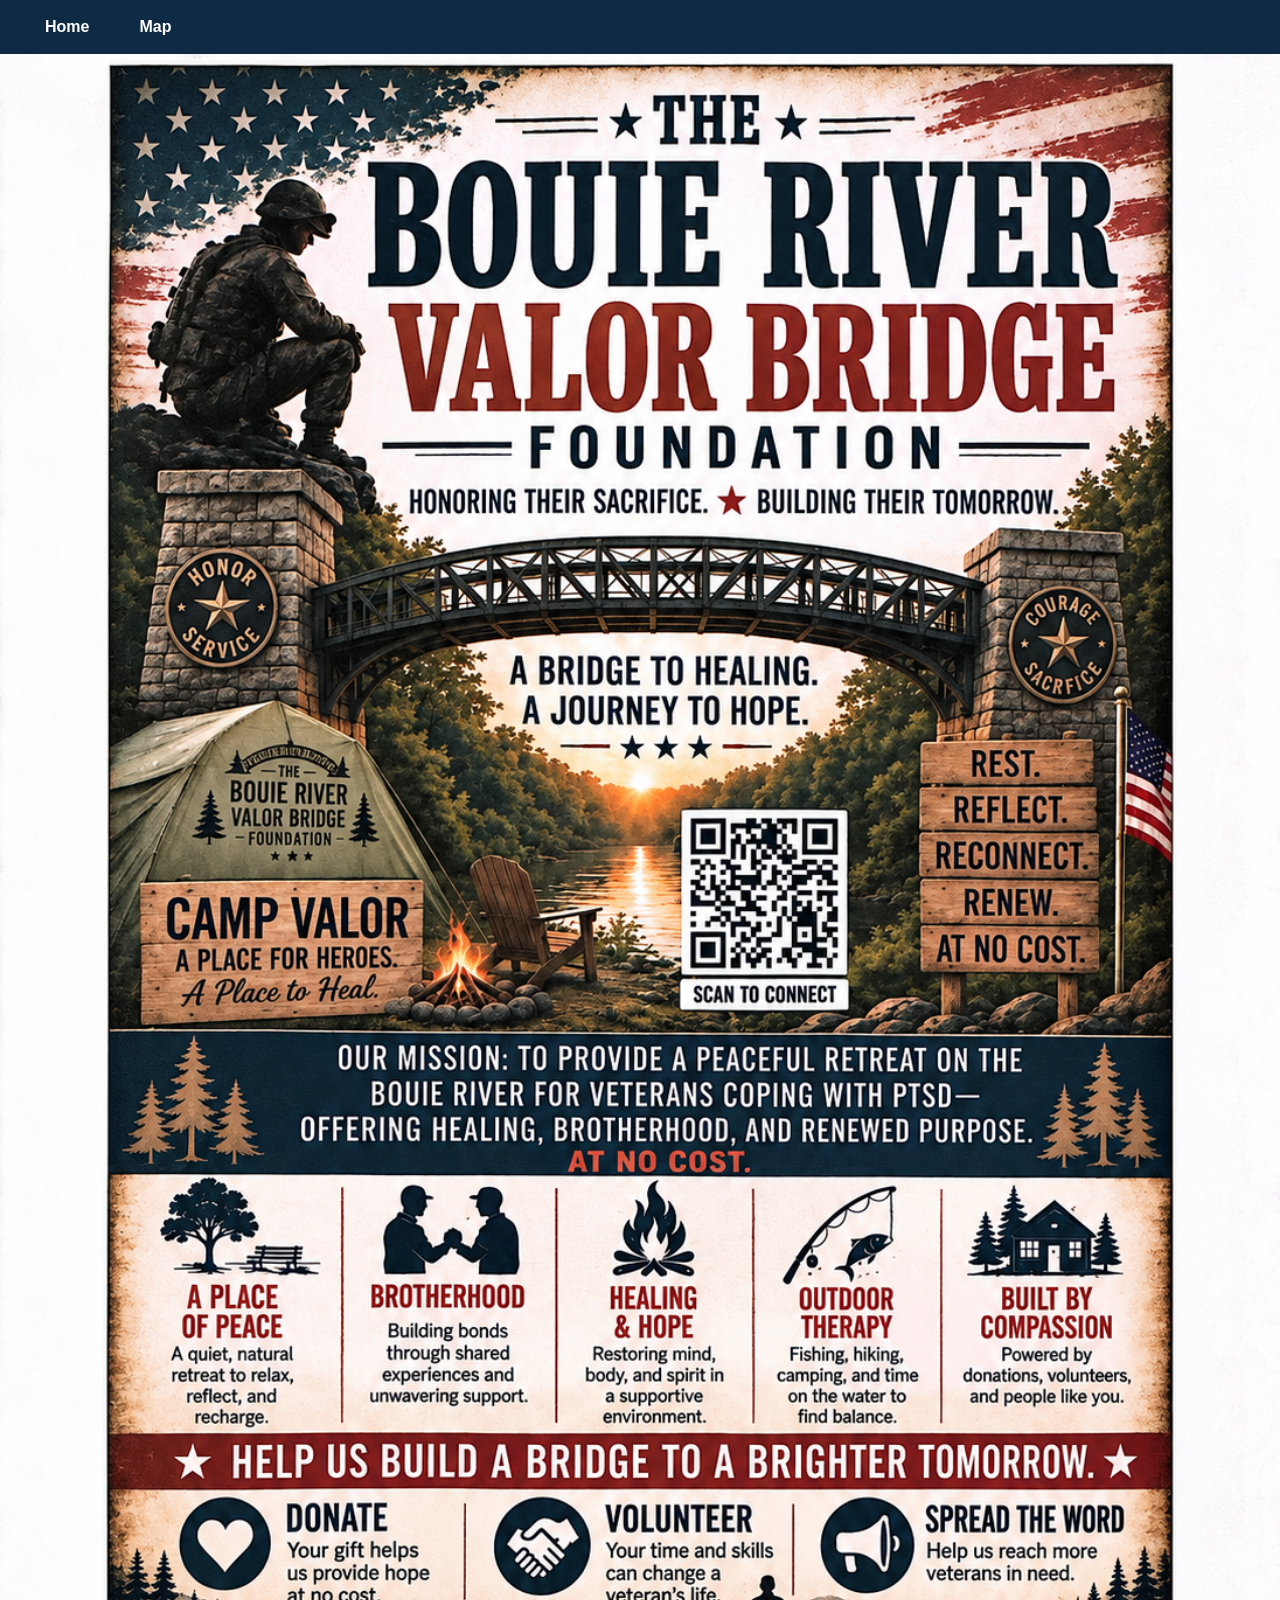
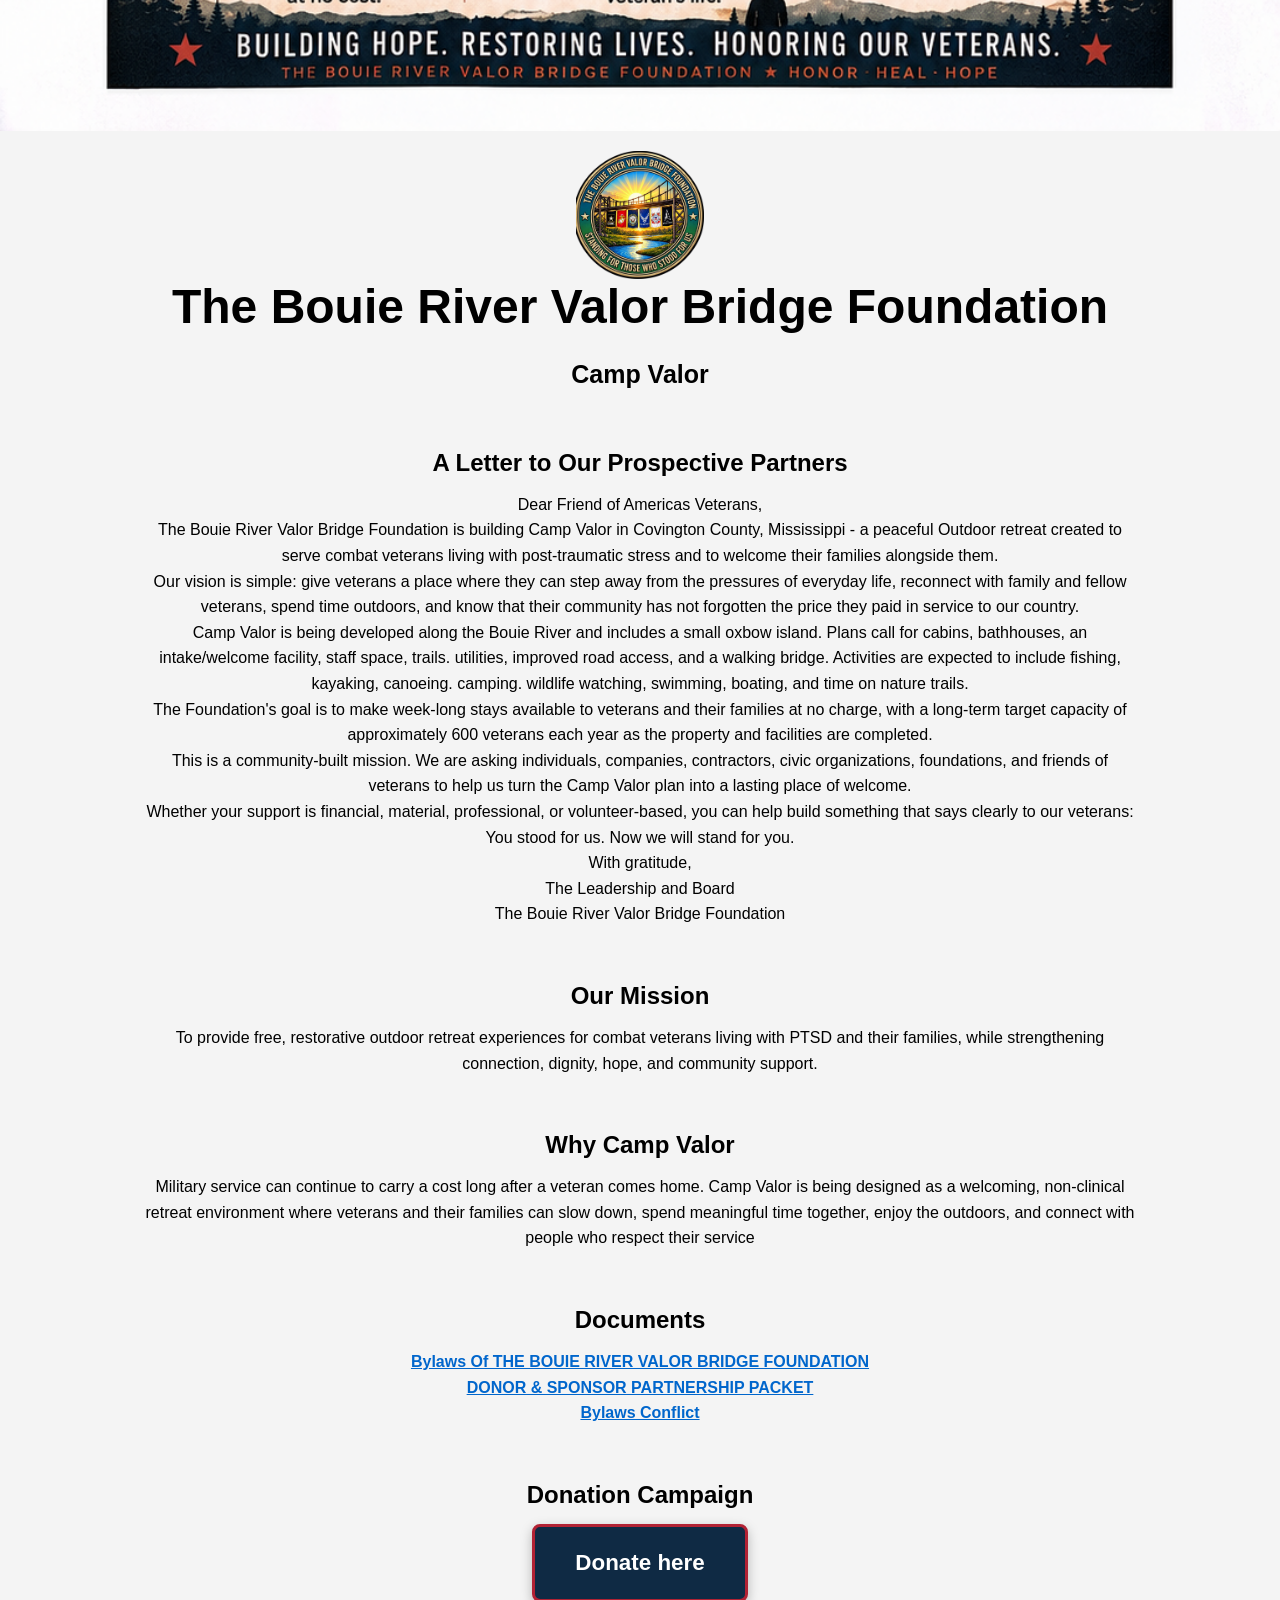
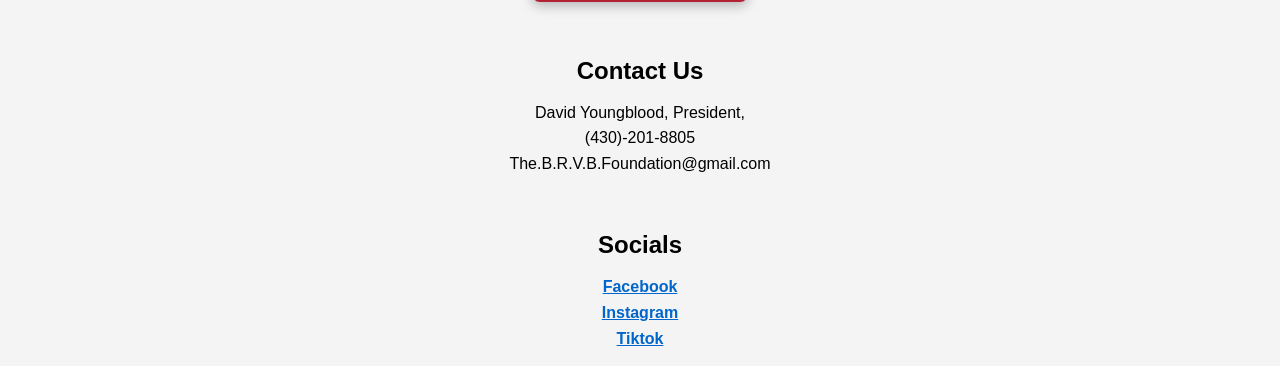
<file: index.html>
<!DOCTYPE html>
<html lang="en">
<head>
    <meta charset="UTF-8">
    <meta name="viewport" content="width=device-width, initial-scale=1.0">
    <title>Organization Website</title>

    <style>

        /* Reset browser defaults */
        * {
            margin: 0;
            padding: 0;
            box-sizing: border-box;
        }

        body {
            font-family: Arial, Helvetica, sans-serif;
            background-color: #f4f4f4;
            color: black;
        }

        /* Top image */
        .hero-image {
            width: 100%;
            height: auto;
            display: block;
        }

        .badge-image {
            width: 10%;
            height: auto;
            display: block;
            margin-left: auto;
            margin-right: auto;
            padding-top: 20px;
        }

        /* Main content area */
        .content {
           /* width: 10%;*/
            width: 80%;
            max-width: 1000px;
            margin: 0 auto;

            display: flex;
            flex-direction: column;
            align-items: center;  /* horizontal centering */
            text-align: center;
        }

        h1 {
            font-size: 3rem;
            margin-bottom: 20px;
        }

        h2 {
            margin-top: 40px;
            margin-bottom: 15px;
            
        }

        p {
            line-height: 1.6;
            margin-bottom: 15px;
        }
        .camp-valor{
            font-size: 25px;
            font-weight: bold;
        }


        .document-links a, .document-links a:visited{
            color: #0066cc;
            text-decoration: underline;
            font-weight: bold;
        }
        .document-links a:hover {
            color: #610099;
            text-decoration: underline;
        }
        .document-links a:active {
            color: #0066cc;
        }


        .social-links a, .social-links a:visited{
            color: #0066cc;
            text-decoration: underline;
            font-weight: bold;
        }
        .social-links a:hover {
            color: #610099;
            text-decoration: underline;
        }
        .social-links a:active {
            color: #0066cc;
        }




        .donate_here a {
    display: inline-block;
    background-color: #0f2a44;
    color: white;
    text-decoration: none;
    padding: 18px 40px;
    font-size: 1.4rem;
    font-weight: bold;
    border-radius: 8px;
    border: 3px solid #b22234;
    box-shadow: 0 4px 12px rgba(0,0,0,0.25);
    transition: all 0.3s ease;
}

.donate_here a:hover {
    background-color: #b22234;
    transform: translateY(-3px);
    box-shadow: 0 8px 18px rgba(0,0,0,0.35);
}
















        
                /* Navigation Bar */
        .navbar {
            width: 100%;
            background-color: #0f2a44; /* dark blue */
            display: flex;
            align-items: center;
            padding: 0 20px;
            position: sticky;
            top: 0;
            z-index: 1000;
        }

        .navbar a {
            color: white;
            text-decoration: none;
            padding: 18px 25px;
            display: block;
            font-weight: bold;
        }

        .navbar a:hover {
            background-color: #1d4d7a;
        }




    </style>
</head>
<body>

<!-- Navigation Bar -->
<nav class="navbar">
    <a href="index.html">Home</a>
    <a href="map.html">Map</a>

    <!-- Add more buttons later -->
    <!--
    <a href="about.html">About</a>
    <a href="events.html">Events</a>
    <a href="contact.html">Contact</a>
    -->
</nav>


    <!-- Main image -->
    <img src="images/Mission.png" alt="Organization Mission" class="hero-image">


    <div class = "badge">
        <img src="images/Badge.png" alt="Organization badge" class="badge-image">

    </div>
    <!-- Website content -->



    <div class="content">

        <h1>The Bouie River Valor Bridge Foundation</h1>

        <p class = "camp-valor"> Camp Valor</p>

        <h2>A Letter to Our Prospective Partners</h2>
        <p>
            Dear Friend of Americas Veterans, <br>

            The Bouie River Valor Bridge Foundation is building Camp Valor in Covington County, Mississippi - a
            peaceful Outdoor retreat created to serve combat veterans living with post-traumatic stress and to
            welcome their families alongside them.<br>

            Our vision is simple: give veterans a place where they can step away from the pressures of everyday
            life, reconnect with family and fellow veterans, spend time outdoors, and know that their
            community has not forgotten the price they paid in service to our country.<br>

            Camp Valor is being developed along the Bouie River and includes a small oxbow island. Plans call
            for cabins, bathhouses, an intake/welcome facility, staff space, trails. utilities, improved road access,
            and a walking bridge. Activities are expected to include fishing, kayaking, canoeing. camping.
            wildlife watching, swimming, boating, and time on nature trails.<br>

            The Foundation's goal is to make week-long stays available to veterans and their families at no
            charge, with a long-term target capacity of approximately 600 veterans each year as the property
            and facilities are completed.<br>

            This is a community-built mission. We are asking individuals, companies, contractors, civic
            organizations, foundations, and friends of veterans to help us turn the Camp Valor plan into a
            lasting place of welcome.<br>

            Whether your support is financial, material, professional, or volunteer-based, you can help build
            something that says clearly to our veterans: You stood for us. Now we will stand for you.<br>
            With gratitude,<br>
            The Leadership and Board<br>
            The Bouie River Valor Bridge Foundation
        </p>

        <h2>Our Mission</h2>
        <p>
            To provide free, restorative outdoor retreat experiences for combat
            veterans living with PTSD and their families, while strengthening
            connection, dignity, hope, and community support.
        </p>

        <h2>Why Camp Valor</h2>
        <p>
            Military service can continue to carry a cost long after a veteran comes home. Camp Valor is being
            designed as a welcoming, non-clinical retreat environment where veterans and their families can
            slow down, spend meaningful time together, enjoy the outdoors, and connect with people who
            respect their service
        </p>
        
        <h2>Documents</h2>
        <p class = "document-links">
            <a href = "documents/Bouie_River_Valor_Bridge_Foundation_Bylaws_261003_082819.pdf" target ="_blank">
            Bylaws Of THE BOUIE RIVER VALOR BRIDGE FOUNDATION

            </a><br>
            <a href = "documents/Bouie_River_Valor_Bridge_Foundation_Donor_Sponsor_Packet_Compact.pdf" target ="_blank">
            DONOR & SPONSOR PARTNERSHIP PACKET
            </a><br>
            <a href = "documents/Bouie_River_Valor_Bridge_Foundation_Final_Board_Bylaws_Conflict_Packet.pdf" target ="_blank">
            Bylaws Conflict
            </a><br>

        </p>

        <h2>Donation Campaign</h2>
        <p class = "donate_here">
            <a href = "https://givebutter.com/untitled-campaign-cpfziq" target ="_blank">
            Donate here
            </a><br>

        </p>


        <h2>Contact Us</h2>
        <p>
            David Youngblood, President,<br>
            (430)-201-8805<br>

            The.B.R.V.B.Foundation@gmail.com

        </p>

        <h2>Socials</h2>
        <p class ="social-links">
            <a href = "https://www.facebook.com/p/The-Bouie-River-Valor-Bridge-Foundation-61584154111324/" target ="_blank">
            Facebook
            </a><br>
            
            
            <a href = "https://www.instagram.com/valor_bridgefoundation?srtk=NHU5bzE4aml0Nnhv" target ="_blank">
            Instagram
            </a><br>
            
            <a href = "https://www.tiktok.com/@valor_bridgefoundation?_r=1&_t=ZT-9AlkY1Skm2Y" target ="_blank">
            Tiktok
            </a><br>

        </p>
        <!-- Add as many sections as you want below -->

    </div>

</body>
</html>
</file>
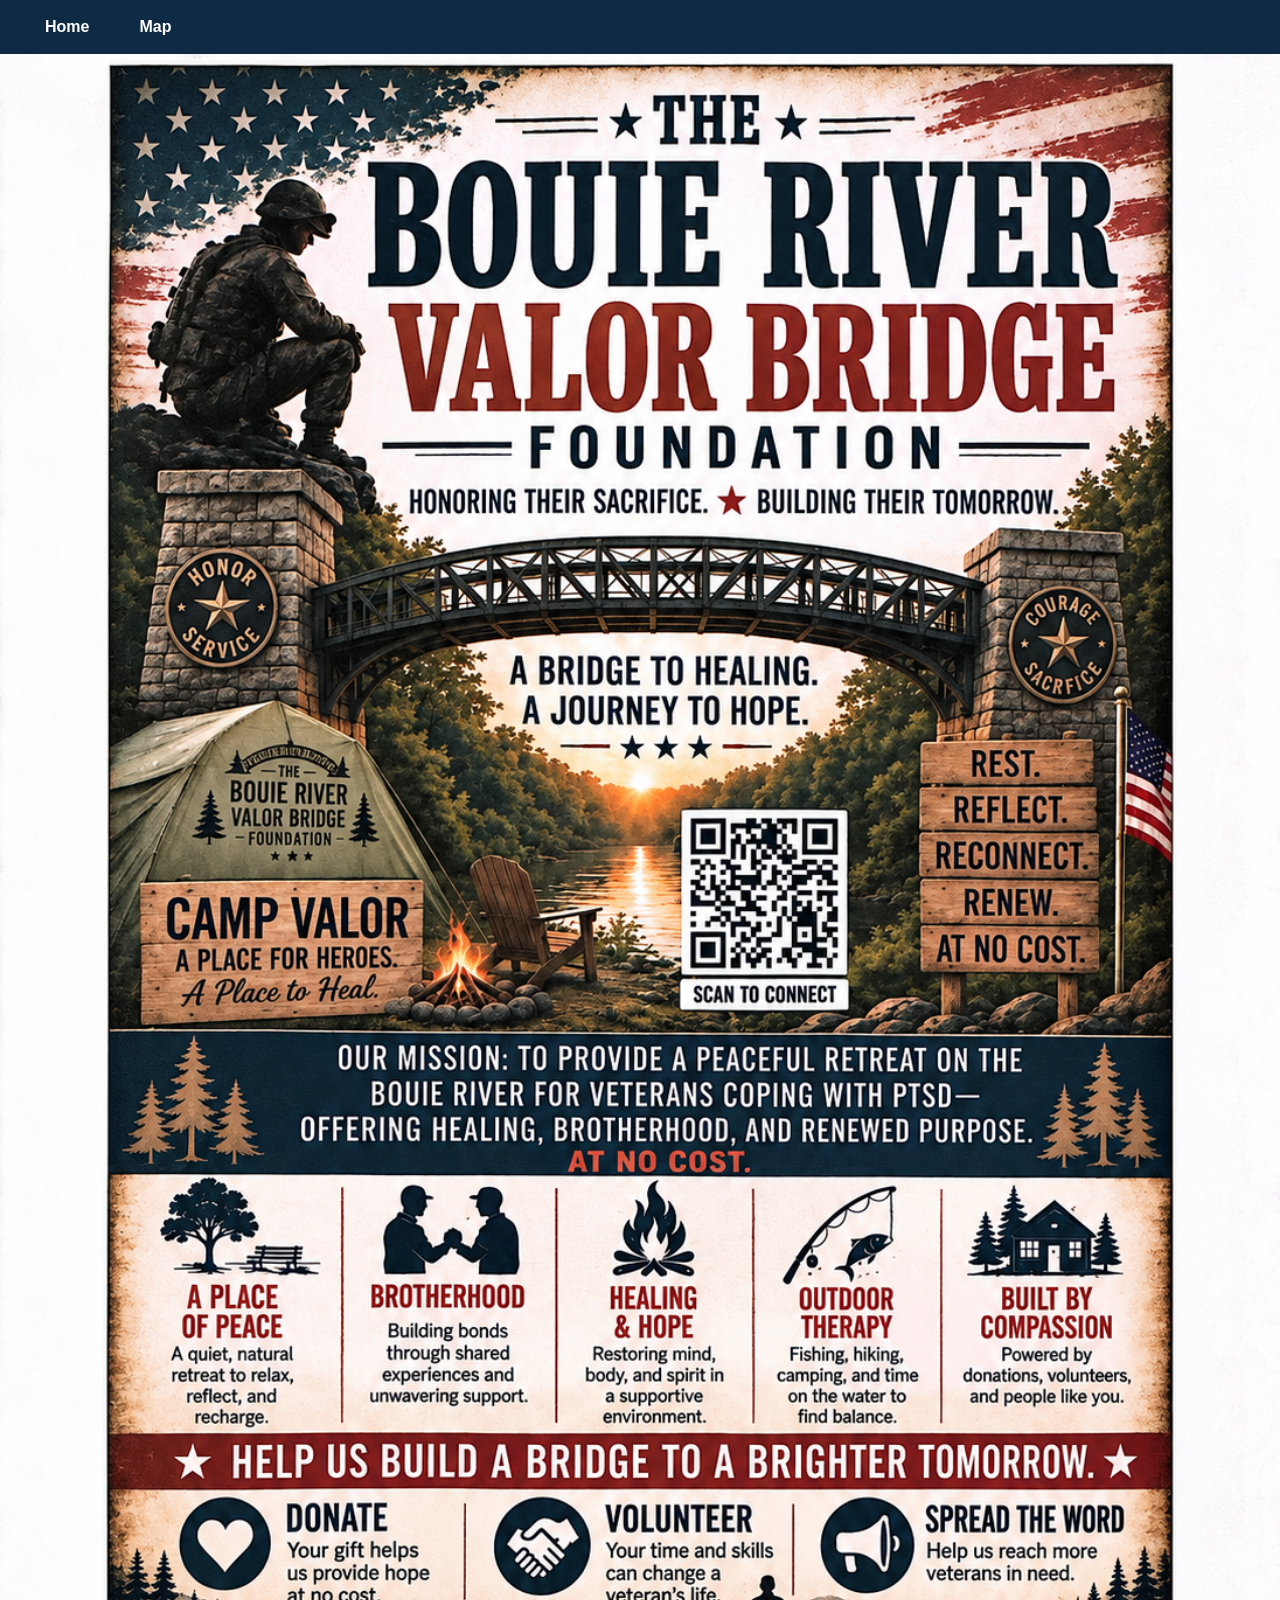
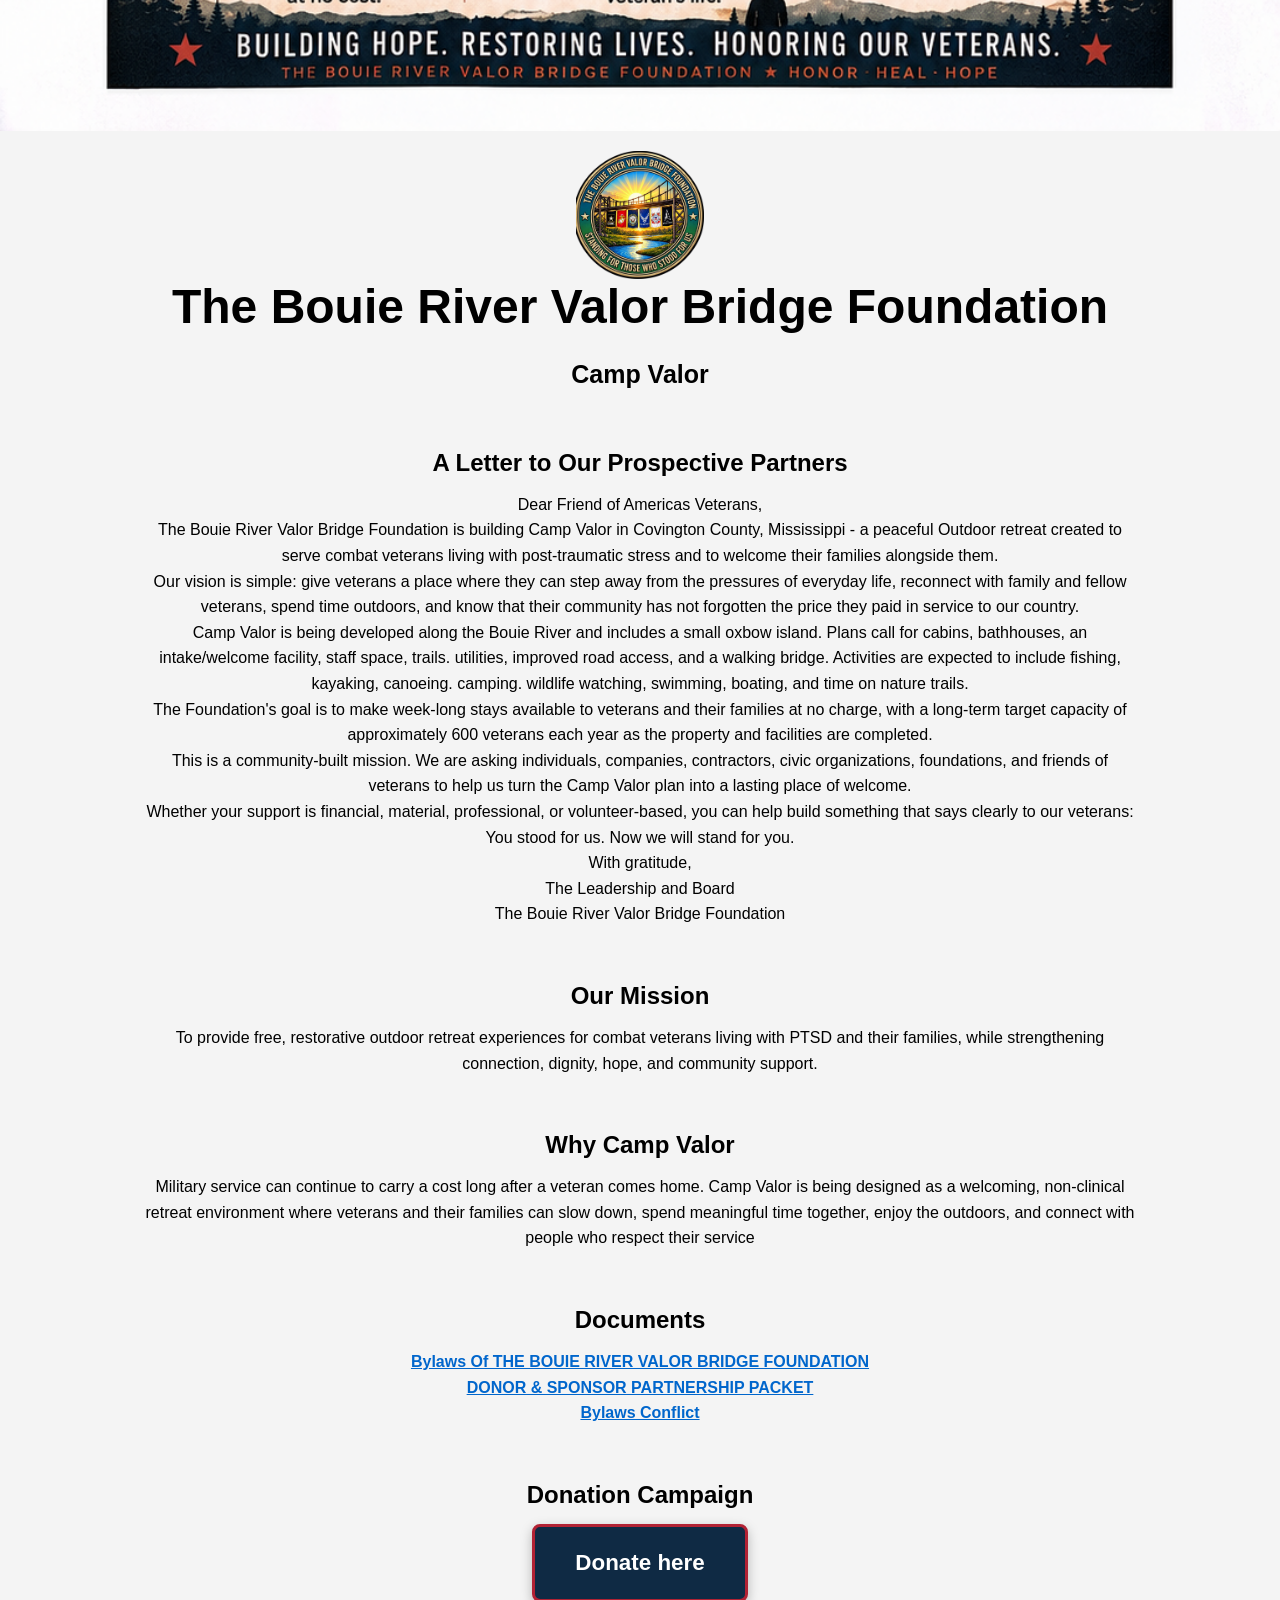
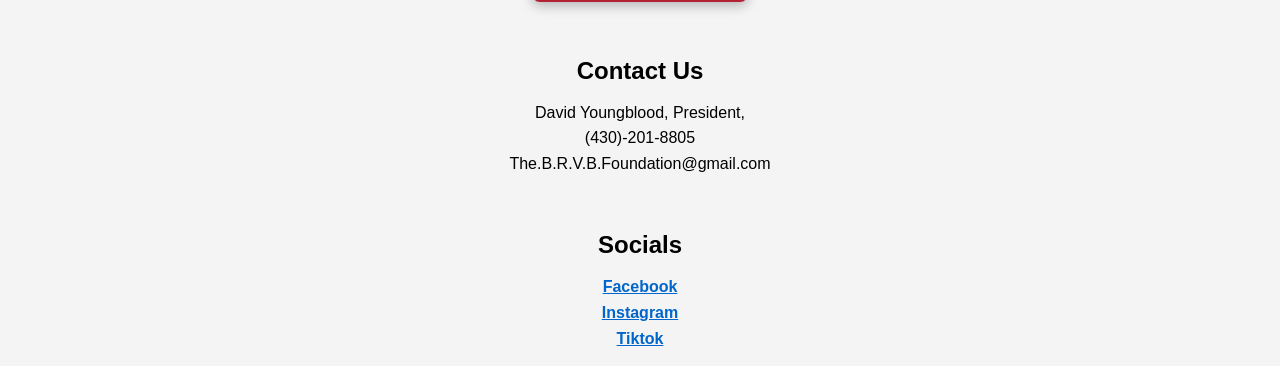
<file: Veterans.html>
<!DOCTYPE html>
<html lang="en">
<head>
    <meta charset="UTF-8">
    <meta name="viewport" content="width=device-width, initial-scale=1.0">
    <title>Organization Website</title>

    <style>

        /* Reset browser defaults */
        * {
            margin: 0;
            padding: 0;
            box-sizing: border-box;
        }

        body {
            font-family: Arial, Helvetica, sans-serif;
            background-color: #f4f4f4;
            color: black;
        }

        /* Top image */
        .hero-image {
            width: 100%;
            height: auto;
            display: block;
        }

        .badge-image {
            width: 10%;
            height: auto;
            display: block;
            margin-left: auto;
            margin-right: auto;
            padding-top: 20px;
        }

        /* Main content area */
        .content {
           /* width: 10%;*/
            width: 80%;
            max-width: 1000px;
            margin: 0 auto;

            display: flex;
            flex-direction: column;
            align-items: center;  /* horizontal centering */
            text-align: center;
        }

        h1 {
            font-size: 3rem;
            margin-bottom: 20px;
        }

        h2 {
            margin-top: 40px;
            margin-bottom: 15px;
            
        }

        p {
            line-height: 1.6;
            margin-bottom: 15px;
        }
        .camp-valor{
            font-size: 25px;
            font-weight: bold;
        }


        .document-links a, .document-links a:visited{
            color: #0066cc;
            text-decoration: underline;
            font-weight: bold;
        }
        .document-links a:hover {
            color: #610099;
            text-decoration: underline;
        }
        .document-links a:active {
            color: #0066cc;
        }


        .social-links a, .social-links a:visited{
            color: #0066cc;
            text-decoration: underline;
            font-weight: bold;
        }
        .social-links a:hover {
            color: #610099;
            text-decoration: underline;
        }
        .social-links a:active {
            color: #0066cc;
        }




        .donate_here a {
    display: inline-block;
    background-color: #0f2a44;
    color: white;
    text-decoration: none;
    padding: 18px 40px;
    font-size: 1.4rem;
    font-weight: bold;
    border-radius: 8px;
    border: 3px solid #b22234;
    box-shadow: 0 4px 12px rgba(0,0,0,0.25);
    transition: all 0.3s ease;
}

.donate_here a:hover {
    background-color: #b22234;
    transform: translateY(-3px);
    box-shadow: 0 8px 18px rgba(0,0,0,0.35);
}
















        
                /* Navigation Bar */
        .navbar {
            width: 100%;
            background-color: #0f2a44; /* dark blue */
            display: flex;
            align-items: center;
            padding: 0 20px;
            position: sticky;
            top: 0;
            z-index: 1000;
        }

        .navbar a {
            color: white;
            text-decoration: none;
            padding: 18px 25px;
            display: block;
            font-weight: bold;
        }

        .navbar a:hover {
            background-color: #1d4d7a;
        }




    </style>
</head>
<body>

<!-- Navigation Bar -->
<nav class="navbar">
    <a href="Veterans.html">Home</a>
    <a href="Map.html">Map</a>

    <!-- Add more buttons later -->
    <!--
    <a href="about.html">About</a>
    <a href="events.html">Events</a>
    <a href="contact.html">Contact</a>
    -->
</nav>


    <!-- Main image -->
    <img src="images/Mission.png" alt="Organization Mission" class="hero-image">


    <div class = "badge">
        <img src="images/Badge.png" alt="Organization badge" class="badge-image">

    </div>
    <!-- Website content -->



    <div class="content">

        <h1>The Bouie River Valor Bridge Foundation</h1>

        <p class = "camp-valor"> Camp Valor</p>

        <h2>A Letter to Our Prospective Partners</h2>
        <p>
            Dear Friend of Americas Veterans, <br>

            The Bouie River Valor Bridge Foundation is building Camp Valor in Covington County, Mississippi - a
            peaceful Outdoor retreat created to serve combat veterans living with post-traumatic stress and to
            welcome their families alongside them.<br>

            Our vision is simple: give veterans a place where they can step away from the pressures of everyday
            life, reconnect with family and fellow veterans, spend time outdoors, and know that their
            community has not forgotten the price they paid in service to our country.<br>

            Camp Valor is being developed along the Bouie River and includes a small oxbow island. Plans call
            for cabins, bathhouses, an intake/welcome facility, staff space, trails. utilities, improved road access,
            and a walking bridge. Activities are expected to include fishing, kayaking, canoeing. camping.
            wildlife watching, swimming, boating, and time on nature trails.<br>

            The Foundation's goal is to make week-long stays available to veterans and their families at no
            charge, with a long-term target capacity of approximately 600 veterans each year as the property
            and facilities are completed.<br>

            This is a community-built mission. We are asking individuals, companies, contractors, civic
            organizations, foundations, and friends of veterans to help us turn the Camp Valor plan into a
            lasting place of welcome.<br>

            Whether your support is financial, material, professional, or volunteer-based, you can help build
            something that says clearly to our veterans: You stood for us. Now we will stand for you.<br>
            With gratitude,<br>
            The Leadership and Board<br>
            The Bouie River Valor Bridge Foundation
        </p>

        <h2>Our Mission</h2>
        <p>
            To provide free, restorative outdoor retreat experiences for combat
            veterans living with PTSD and their families, while strengthening
            connection, dignity, hope, and community support.
        </p>

        <h2>Why Camp Valor</h2>
        <p>
            Military service can continue to carry a cost long after a veteran comes home. Camp Valor is being
            designed as a welcoming, non-clinical retreat environment where veterans and their families can
            slow down, spend meaningful time together, enjoy the outdoors, and connect with people who
            respect their service
        </p>
        
        <h2>Documents</h2>
        <p class = "document-links">
            <a href = "documents/Bouie_River_Valor_Bridge_Foundation_Bylaws_261003_082819.pdf" target ="_blank">
            Bylaws Of THE BOUIE RIVER VALOR BRIDGE FOUNDATION

            </a><br>
            <a href = "documents/Bouie_River_Valor_Bridge_Foundation_Donor_Sponsor_Packet_Compact.pdf" target ="_blank">
            DONOR & SPONSOR PARTNERSHIP PACKET
            </a><br>
            <a href = "documents/Bouie_River_Valor_Bridge_Foundation_Final_Board_Bylaws_Conflict_Packet.pdf" target ="_blank">
            Bylaws Conflict
            </a><br>

        </p>

        <h2>Donation Campaign</h2>
        <p class = "donate_here">
            <a href = "https://givebutter.com/untitled-campaign-cpfziq" target ="_blank">
            Donate here
            </a><br>

        </p>


        <h2>Contact Us</h2>
        <p>
            David Youngblood, President,<br>
            (430)-201-8805<br>

            The.B.R.V.B.Foundation@gmail.com

        </p>

        <h2>Socials</h2>
        <p class ="social-links">
            <a href = "https://www.facebook.com/p/The-Bouie-River-Valor-Bridge-Foundation-61584154111324/" target ="_blank">
            Facebook
            </a><br>
            
            
            <a href = "https://www.instagram.com/valor_bridgefoundation?srtk=NHU5bzE4aml0Nnhv" target ="_blank">
            Instagram
            </a><br>
            
            <a href = "https://www.tiktok.com/@valor_bridgefoundation?_r=1&_t=ZT-9AlkY1Skm2Y" target ="_blank">
            Tiktok
            </a><br>

        </p>
        <!-- Add as many sections as you want below -->

    </div>

</body>
</html>
</file>
